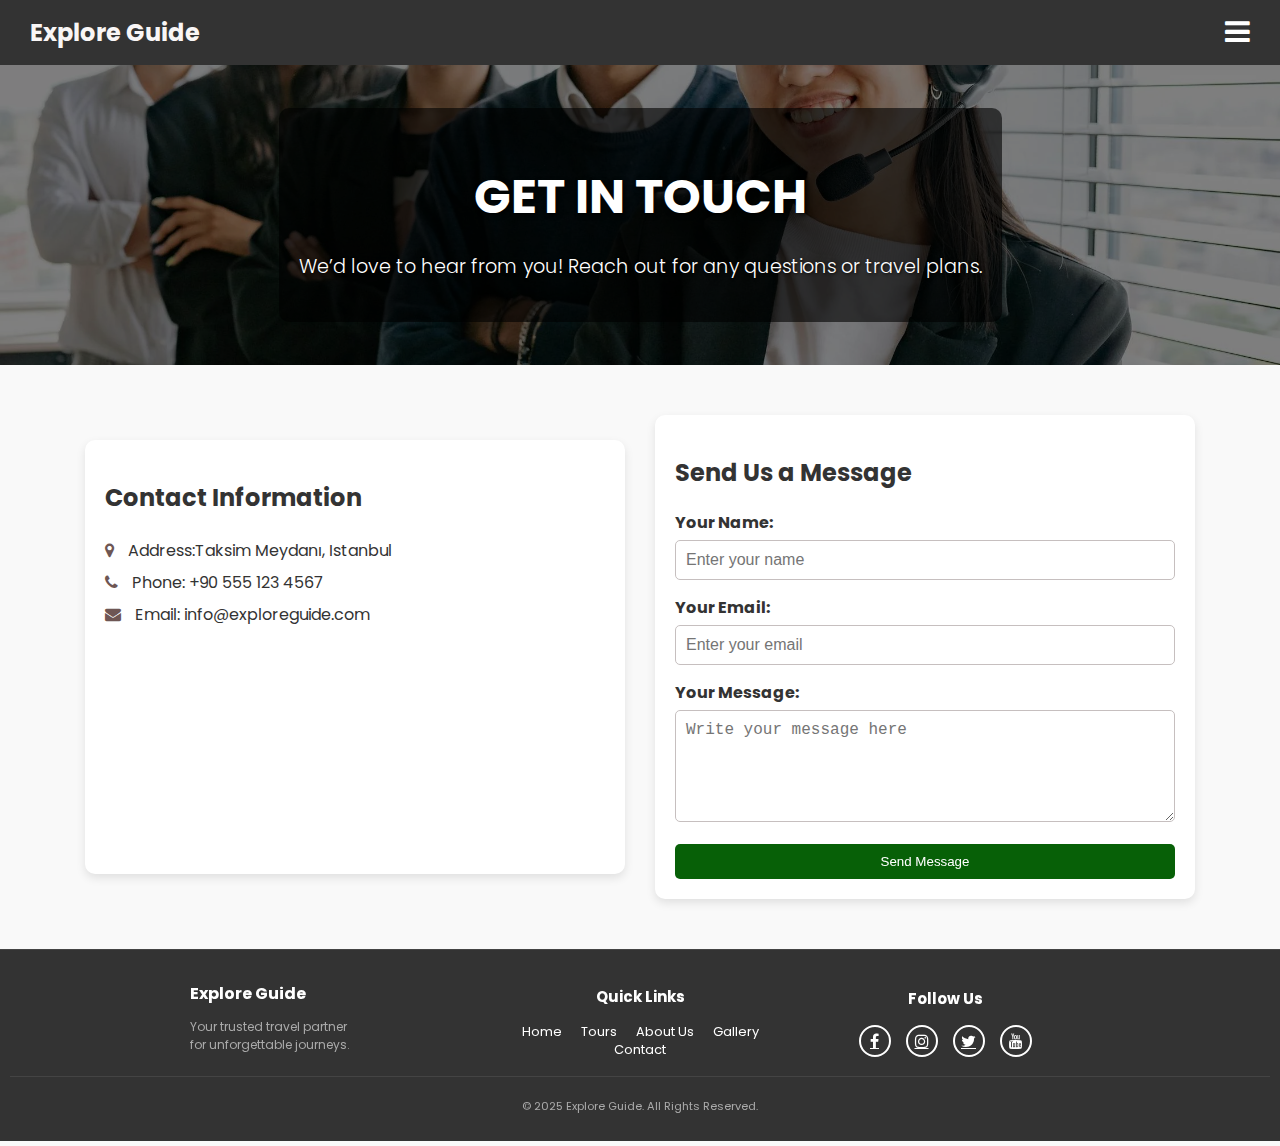
<file: contact.html>
<!DOCTYPE html>
<html lang="en">
<head>
    <meta charset="UTF-8">
    <meta name="viewport" content="width=device-width, initial-scale=1.0">
    <title>Explore Guide | Tours</title>
    <link rel="stylesheet" href="https://fonts.googleapis.com/css2?family=Poppins:wght@300;400;700&display=swap">
    <link rel="stylesheet" href="https://cdnjs.cloudflare.com/ajax/libs/font-awesome/4.7.0/css/font-awesome.min.css">
    <link rel="stylesheet" href="style.css">
</head>
<body>
<!-- Navigation Bar -->
<header class="navbar">
    <div class="brand-name">
        <a href="index.html">Explore Guide</a>
    </div>
    <i class="fa fa-bars hamburger-icon" onclick="toggleMenu()"></i>
    <ul class="menu">
        <li><a href="index.html">Home</a></li>
        <li><a href="tours.html">Tours</a></li>
        <li><a href="about.html">About</a></li>
        <li><a href="gallery.html">Gallery</a></li>
        <li><a href="contact.html" class="active">Contact</a></li>
    </ul>
    <div class="hamburger-menu" id="hamburgerMenu">
        <i class="fa fa-times close-icon" onclick="toggleMenu()"></i>
        <ul>
            <li><a href="index.html" >Home</a></li>
            <li><a href="tours.html">Tours</a></li>
            <li><a href="about.html">About</a></li>
            <li><a href="gallery.html">Gallery</a></li>
            <li><a href="contact.html"class="active">Contact</a></li>
        </ul>
        <div class="social-icons">
            <a href="https://facebook.com" target="_blank"><i class="fa fa-facebook"></i></a>
            <a href="https://twitter.com" target="_blank"><i class="fa fa-twitter"></i></a>
            <a href="https://instagram.com" target="_blank"><i class="fa fa-instagram"></i></a>
        </div>
    </div>
</header>

        <!-- Contact Section -->
        <section class="contact-header">
            <div class="contact-header-content">
                <div class="text-background">
                    <h1>Get in Touch</h1>
                    <p>We’d love to hear from you! Reach out for any questions or travel plans.</p>
                </div>
            </div>
        </section>        
            <div class="contact-container">
                <!-- Contact Info -->
                <div class="contact-info">
                    <h2>Contact Information</h2>
                    <ul>
                        <li><i class="fa fa-map-marker"></i> Address:Taksim Meydanı, Istanbul</li>
                        <li><i class="fa fa-phone"></i> Phone: +90 555 123 4567</li>
                        <li><i class="fa fa-envelope"></i> Email: info@exploreguide.com</li>
                    </ul>
                    <div class="map">
                        <iframe
                            src="https://www.google.com/maps/embed?pb=!1m18!1m12!1m3!1d12093.492542758682!2d28.978358016386285!3d41.00823796014917!2m3!1f0!2f0!3f0!3m2!1i1024!2i768!4f13.1!3m3!1m2!1s0x14cab9818f347993%3A0x8b8e6b7f1f32b70a!2sTaksim%20Meydan%C4%B1!5e0!3m2!1str!2str!4v1615799123958!5m2!1str!2str"
                            width="100%" height="200" style="border:0;" allowfullscreen="" loading="lazy">
                        </iframe>
                    </div>
                </div>

                <!-- Contact Form -->
                <div class="contact-form-container">
                    <h2>Send Us a Message</h2>
                    <form action="submit-form.php" method="POST">
                        <label for="name">Your Name:</label>
                        <input type="text" id="name" name="name" placeholder="Enter your name" required>
                        <label for="email">Your Email:</label>
                        <input type="email" id="email" name="email" placeholder="Enter your email" required>
                        <label for="message">Your Message:</label>
                        <textarea id="message" name="message" rows="5" placeholder="Write your message here" required></textarea>
                        <button type="submit" class="submit-btn">Send Message</button>
                    </form>
                </div>
            </div>
        </section>
    </div>

    <!-- Footer -->
    <footer>
        <div class="footer-container">
            <div class="footer-brand">
                <h3>Explore Guide</h3>
                <p>Your trusted travel partner <br> for unforgettable journeys.</p>
            </div>
    
            <div class="footer-links">
                <h3>Quick Links</h3>
                <ul>
                    <li><a href="index.html">Home</a></li>
                    <li><a href="tours.html">Tours</a></li>
                    <li><a href="about.html">About Us</a></li>
                    <li><a href="gallery.html">Gallery</a></li>
                    <li><a href="contact.html">Contact</a></li>
                </ul>
            </div>
    
            <div class="footer-social">
                <h3>Follow Us</h3>
                <div class="social-icons">
                    <a href="https://www.facebook.com/" target="_blank"><i class="fa fa-facebook"></i></a>
                    <a href="https://www.instagram.com/" target="_blank"><i class="fa fa-instagram"></i></a>
                    <a href="https://www.twitter.com/" target="_blank"><i class="fa fa-twitter"></i></a>
                    <a href="https://www.youtube.com/" target="_blank"><i class="fa fa-youtube"></i></a>
                </div>
            </div>
        </div>
        <div class="footer-bottom">
            <p>&copy; 2025 Explore Guide. All Rights Reserved.</p>
        </div>
    </footer>

      <!-- External JavaScript file -->
      <script src="script.js"></script>
</body>
</html>
</file>
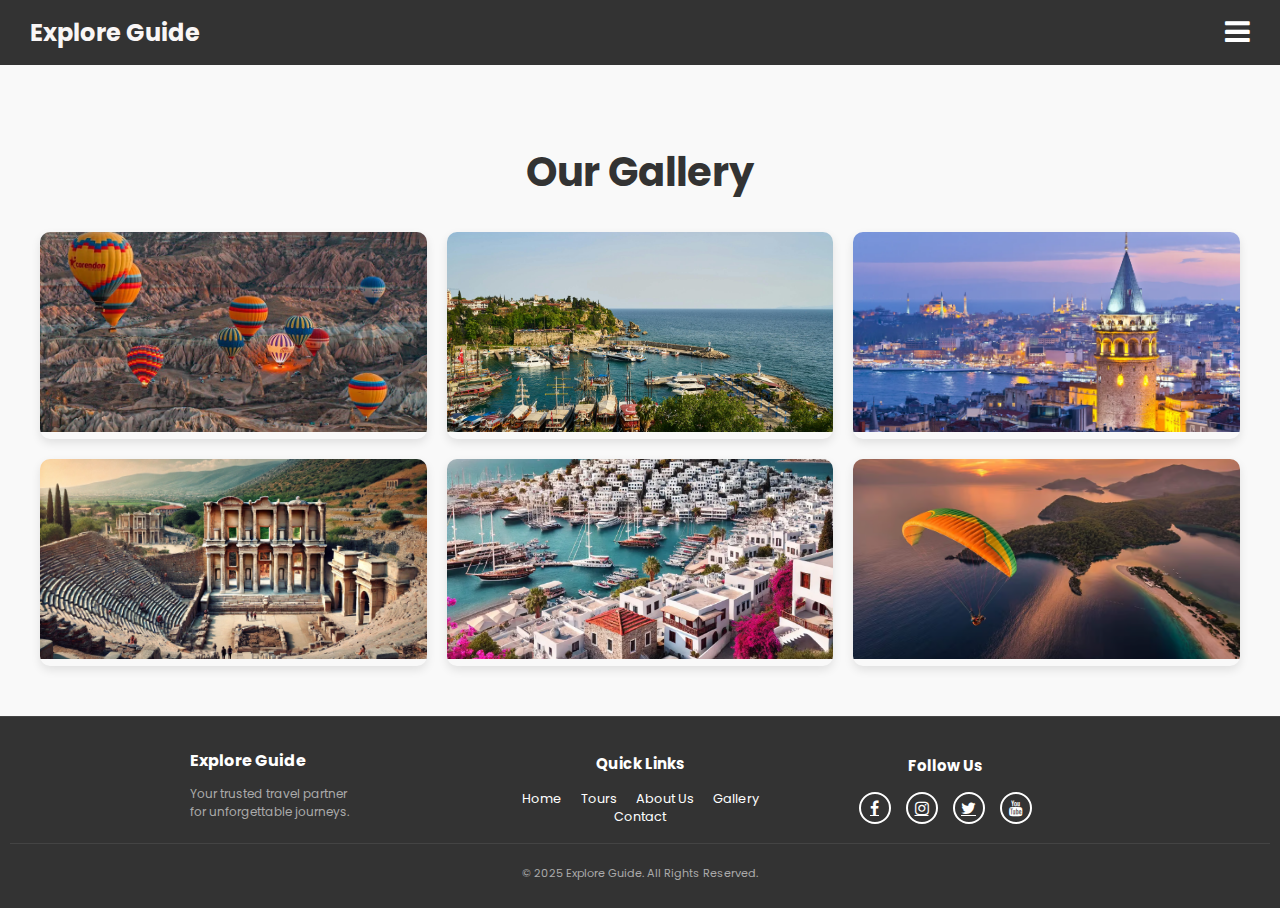
<file: gallery.html>
<!DOCTYPE html>
<html lang="en">
<head>
    <meta charset="UTF-8">
    <meta name="viewport" content="width=device-width, initial-scale=1.0">
    <title>Explore Guide | Gallery</title>
    <link rel="stylesheet" href="https://fonts.googleapis.com/css2?family=Poppins:wght@300;400;700&display=swap">
    <link rel="stylesheet" href="https://cdnjs.cloudflare.com/ajax/libs/font-awesome/4.7.0/css/font-awesome.min.css">
    <link rel="stylesheet" href="style.css">
</head>
<body>
<!-- Navigation Bar -->
<header class="navbar">
    <div class="brand-name">
        <a href="index.html">Explore Guide</a>
    </div>
    <i class="fa fa-bars hamburger-icon" onclick="toggleMenu()"></i>
    <ul class="menu">
        <li><a href="index.html" >Home</a></li>
        <li><a href="tours.html">Tours</a></li>
        <li><a href="about.html">About</a></li>
        <li><a href="gallery.html" class="active">Gallery</a></li>
        <li><a href="contact.html">Contact</a></li>
    </ul>
    <div class="hamburger-menu" id="hamburgerMenu">
        <i class="fa fa-times close-icon" onclick="toggleMenu()"></i>
        <ul>
            <li><a href="index.html">Home</a></li>
            <li><a href="tours.html">Tours</a></li>
            <li><a href="about.html">About</a></li>
            <li><a href="gallery.html"class="active">Gallery</a></li>
            <li><a href="contact.html">Contact</a></li>
        </ul>
        <div class="social-icons">
            <a href="https://facebook.com" target="_blank"><i class="fa fa-facebook"></i></a>
            <a href="https://twitter.com" target="_blank"><i class="fa fa-twitter"></i></a>
            <a href="https://instagram.com" target="_blank"><i class="fa fa-instagram"></i></a>
        </div>
    </div>
</header>

    <!-- Gallery Section -->
    <section class="gallery-section">
        <h1>Our Gallery</h1>
        <div class="gallery-grid">
            <div class="gallery-item">
                <img src="images/cappadocia.webp" alt="Cappadocia">
                <p>Cappadocia</p>
            </div>
            <div class="gallery-item">
                <img src="images/antalya.webp" alt="Antalya">
                <p>Antalya</p>
            </div>
            <div class="gallery-item">
                <img src="images/istanbul.webp" alt="Istanbul">
                <p>Istanbul</p>
            </div>
            <div class="gallery-item">
                <img src="images/ephesus.webp" alt="Ephesus">
                <p>Ephesus</p>
            </div>
            <div class="gallery-item">
                <img src="images/bodrum.webp" alt="Bodrum">
                <p>Bodrum</p>
            </div>
            <div class="gallery-item">
                <img src="images/fethiye.webp" alt="Fethiye">
                <p>Fethiye</p>
            </div>
        </div>
    </section>

    <!-- Footer -->
    <footer>
        <div class="footer-container">
            <div class="footer-brand">
                <h3>Explore Guide</h3>
                <p>Your trusted travel partner <br> for unforgettable journeys.</p>
            </div>
    
            <div class="footer-links">
                <h3>Quick Links</h3>
                <ul>
                    <li><a href="index.html">Home</a></li>
                    <li><a href="tours.html">Tours</a></li>
                    <li><a href="about.html">About Us</a></li>
                    <li><a href="gallery.html">Gallery</a></li>
                    <li><a href="contact.html">Contact</a></li>
                </ul>
            </div>
    
            <div class="footer-social">
                <h3>Follow Us</h3>
                <div class="social-icons">
                    <a href="https://www.facebook.com/" target="_blank"><i class="fa fa-facebook"></i></a>
                    <a href="https://www.instagram.com/" target="_blank"><i class="fa fa-instagram"></i></a>
                    <a href="https://www.twitter.com/" target="_blank"><i class="fa fa-twitter"></i></a>
                    <a href="https://www.youtube.com/" target="_blank"><i class="fa fa-youtube"></i></a>
                </div>
            </div>
        </div>
        <div class="footer-bottom">
            <p>&copy; 2025 Explore Guide. All Rights Reserved.</p>
        </div>
    </footer>
    
  <!-- External JavaScript file -->
  <script src="script.js"></script>
</body>
</html>
</file>
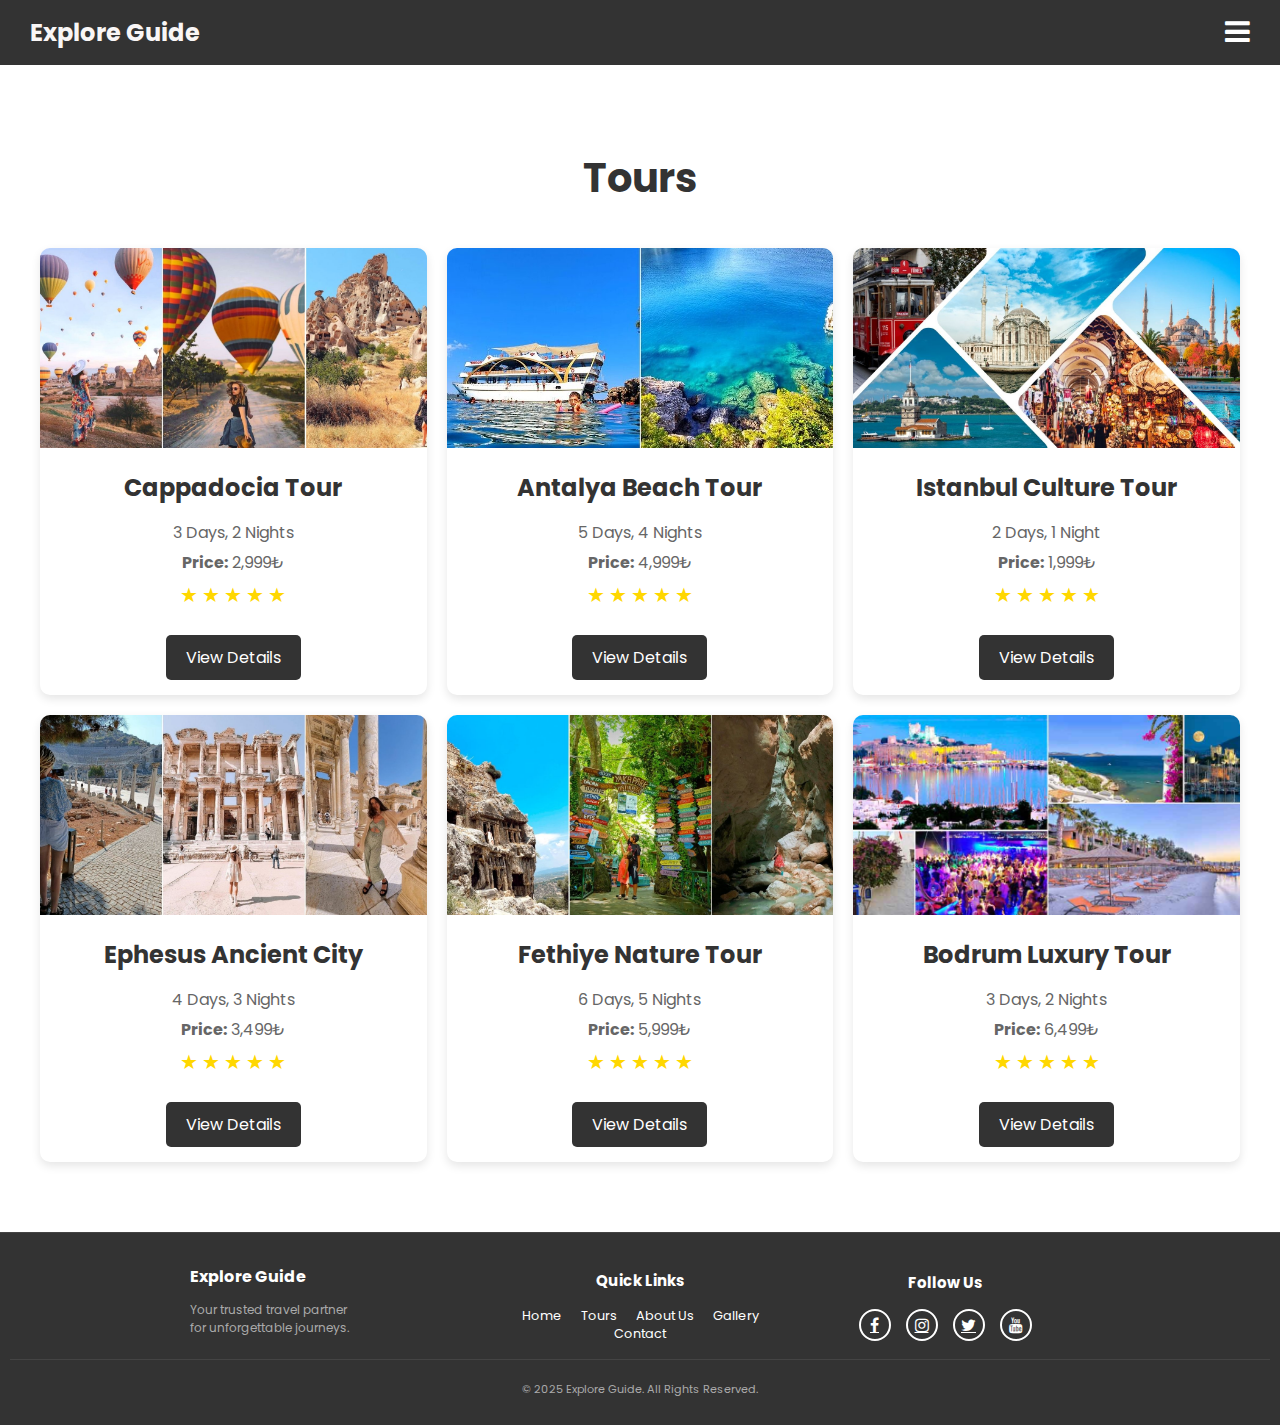
<file: tours.html>
<!DOCTYPE html>
<html lang="en">
<head>
    <meta charset="UTF-8">
    <meta name="viewport" content="width=device-width, initial-scale=1.0">
    <title>Explore Guide | Tours</title>
    <link rel="stylesheet" href="https://fonts.googleapis.com/css2?family=Poppins:wght@300;400;700&display=swap">
    <link rel="stylesheet" href="https://cdnjs.cloudflare.com/ajax/libs/font-awesome/4.7.0/css/font-awesome.min.css">
    <link rel="stylesheet" href="style.css">
</head>
<body>
<!-- Navigation Bar -->
<header class="navbar">
    <div class="brand-name">
        <a href="index.html">Explore Guide</a>
    </div>
    <i class="fa fa-bars hamburger-icon" onclick="toggleMenu()"></i>
    <ul class="menu">
        <li><a href="index.html">Home</a></li>
        <li><a href="tours.html"class="active">Tours</a></li>
        <li><a href="about.html">About</a></li>
        <li><a href="gallery.html">Gallery</a></li>
        <li><a href="contact.html">Contact</a></li>
    </ul>
    <div class="hamburger-menu" id="hamburgerMenu">
        <i class="fa fa-times close-icon" onclick="toggleMenu()"></i>
        <ul>
            <li><a href="index.html">Home</a></li>
            <li><a href="tours.html"class="active">Tours</a></li>
            <li><a href="about.html">About</a></li>
            <li><a href="gallery.html">Gallery</a></li>
            <li><a href="contact.html">Contact</a></li>
        </ul>
        <div class="social-icons">
            <a href="https://facebook.com" target="_blank"><i class="fa fa-facebook"></i></a>
            <a href="https://twitter.com" target="_blank"><i class="fa fa-twitter"></i></a>
            <a href="https://instagram.com" target="_blank"><i class="fa fa-instagram"></i></a>
        </div>
    </div>
</header>

    <!-- Tours Section -->
    <section class="tours">
        <h2>Tours</h2>
        <div class="tour-cards">
            <div class="tour-card">
                <img src="images/cappadocia.jpg" alt="Cappadocia">
                <h3>Cappadocia Tour</h3>
                <p>3 Days, 2 Nights</p>
                <p><strong>Price:</strong> 2,999₺</p>
                <div class="product-rating">
                    <span class="star">&#9733;</span>
                    <span class="star">&#9733;</span>
                    <span class="star">&#9733;</span>
                    <span class="star">&#9733;</span>
                    <span class="star">&#9733;</span>
                </div>
                <a href="#" class="details-btn">View Details</a>
            </div>
            <div class="tour-card">
                <img src="images/antalya.jpg" alt="Antalya">
                <h3>Antalya Beach Tour</h3>
                <p>5 Days, 4 Nights</p>
                <p><strong>Price:</strong> 4,999₺</p>
                <div class="product-rating">
                    <span class="star">&#9733;</span>
                    <span class="star">&#9733;</span>
                    <span class="star">&#9733;</span>
                    <span class="star">&#9733;</span>
                    <span class="star">&#9733;</span>
                </div>
                <a href="#" class="details-btn">View Details</a>
            </div>
            <div class="tour-card">
                <img src="images/istanbul.jpg" alt="Istanbul">
                <h3>Istanbul Culture Tour</h3>
                <p>2 Days, 1 Night</p>
                <p><strong>Price:</strong> 1,999₺</p>
                <div class="product-rating">
                    <span class="star">&#9733;</span>
                    <span class="star">&#9733;</span>
                    <span class="star">&#9733;</span>
                    <span class="star">&#9733;</span>
                    <span class="star">&#9733;</span>
                </div>
                <a href="#" class="details-btn">View Details</a>
            </div>
            <!-- New Cards -->
            <div class="tour-card">
                <img src="images/ephesus.jpg" alt="Ephesus">
                <h3>Ephesus Ancient City</h3>
                <p>4 Days, 3 Nights</p>
                <p><strong>Price:</strong> 3,499₺</p>
                <div class="product-rating">
                    <span class="star">&#9733;</span>
                    <span class="star">&#9733;</span>
                    <span class="star">&#9733;</span>
                    <span class="star">&#9733;</span>
                    <span class="star">&#9733;</span>
                </div>
                <a href="#" class="details-btn">View Details</a>
            </div>
            <div class="tour-card">
                <img src="images/fethiye.jpg" alt="Fethiye">
                <h3>Fethiye Nature Tour</h3>
                <p>6 Days, 5 Nights</p>
                <p><strong>Price:</strong> 5,999₺</p>
                <div class="product-rating">
                    <span class="star">&#9733;</span>
                    <span class="star">&#9733;</span>
                    <span class="star">&#9733;</span>
                    <span class="star">&#9733;</span>
                    <span class="star">&#9733;</span>
                </div>
                <a href="#" class="details-btn">View Details</a>
            </div>
            <div class="tour-card">
                <img src="images/bodrum.jpg" alt="Bodrum">
                <h3>Bodrum Luxury Tour</h3>
                <p>3 Days, 2 Nights</p>
                <p><strong>Price:</strong> 6,499₺</p>
                <div class="product-rating">
                    <span class="star">&#9733;</span>
                    <span class="star">&#9733;</span>
                    <span class="star">&#9733;</span>
                    <span class="star">&#9733;</span>
                    <span class="star">&#9733;</span>
                </div>
                <a href="#" class="details-btn">View Details</a>
            </div>
        </div>
    </section>

    <!-- Footer -->
    <footer>
        <div class="footer-container">
            <div class="footer-brand">
                <h3>Explore Guide</h3>
                <p>Your trusted travel partner <br> for unforgettable journeys.</p>
            </div>
    
            <div class="footer-links">
                <h3>Quick Links</h3>
                <ul>
                    <li><a href="index.html">Home</a></li>
                    <li><a href="tours.html">Tours</a></li>
                    <li><a href="about.html">About Us</a></li>
                    <li><a href="gallery.html">Gallery</a></li>
                    <li><a href="contact.html">Contact</a></li>
                </ul>
            </div>
    
            <div class="footer-social">
                <h3>Follow Us</h3>
                <div class="social-icons">
                    <a href="https://www.facebook.com/" target="_blank"><i class="fa fa-facebook"></i></a>
                    <a href="https://www.instagram.com/" target="_blank"><i class="fa fa-instagram"></i></a>
                    <a href="https://www.twitter.com/" target="_blank"><i class="fa fa-twitter"></i></a>
                    <a href="https://www.youtube.com/" target="_blank"><i class="fa fa-youtube"></i></a>
                </div>
            </div>
        </div>
        <div class="footer-bottom">
            <p>&copy; 2025 Explore Guide. All Rights Reserved.</p>
        </div>
    </footer>

    <!-- External JavaScript file -->
    <script src="script.js"></script>
    </script>
</body>
</html>
</file>
<file: style.css>
/* General Settings */
body, html {
    margin: 0;
    padding: 0;
    font-family: 'Poppins', sans-serif;
    color: #333;
    background: #f9f9f9;
}

/* Navbar */
.navbar {
    display: flex;
    justify-content: space-between;
    align-items: center;
    padding: 15px 30px;
    background: #333;
    color: white;
    position: sticky;
    top: 0;
    z-index: 1000;
}

.brand-name a {
    text-decoration: none;
    color: #f9f6f6;
    font-size: 1.5rem;
    font-weight: bold;
}

.menu {
    display: flex;
    list-style: none;
    gap: 20px;
}

.menu li a {
    text-decoration: none;
    color: white;
    font-size: 1.2rem;
    transition: color 0.3s ease;
}

.menu li a.active {
    color: #b28b87; 
    font-weight: bold;
    text-decoration: underline; 
}

.menu li a:hover {
    color: #b28b87;
    text-decoration: none; 
}

.hamburger-icon {
    display: none;
    font-size: 1.8rem;
    color: white;
    cursor: pointer;
}

/* Hamburger Menu */
.hamburger-menu {
    display: none;
    flex-direction: column;
    justify-content: center;
    align-items: center;
    position: fixed;
    top: 0;
    left: 0;
    width: 100%;
    height: 100vh;
    background: rgba(0, 0, 0, 0.9);
    z-index: 9999;
    transition: transform 0.3s ease;
    transform: translateY(-100%);
}

.hamburger-menu.active {
    transform: translateY(0%);
}
.hamburger-menu .close-icon {
    position: absolute;
    top: 20px;
    right: 20px;
    font-size: 2rem;
    color: white;
    cursor: pointer;
    z-index: 10000;
}
.hamburger-menu ul {
    list-style: none;
    padding: 0;
    margin: 0;
    text-align: center;
}

.hamburger-menu ul li {
    margin: 10px 0;
}
.hamburger-menu ul li a {
    text-decoration: none;
    color: white;
    font-size: 1rem;
    transition: color 0.3s ease, transform 0.3s ease; 
}

.hamburger-menu ul li a:hover {
    color: #b28b87; 
    transform: translateY(-5px); 
}


.hamburger-menu .social-icons {
    display: flex;
    gap: 20px;
    margin-top: 20px;
}

.hamburger-menu .social-icons a {
    color: white;
    font-size: 0.8rem;
    transition: transform 0.3s ease, color 0.3s ease; 
}

.hamburger-menu .social-icons a:hover {
    color: #b28b87; 
    transform: scale(1.2); 
}

.hamburger-menu li a.active {
    color: #b28b87; 
    font-weight: bold;
    text-decoration: underline; 
}

.hamburger-menu li a:hover {
    color: #b28b87; 
    text-decoration: none;
}

/* Responsive Design */
@media (max-width: 1280px) {
    .menu {
        display: none;
    }

    .hamburger-icon {
        display: block;
    }

    .hamburger-menu {
        display: flex;
    }
}


/* Hero Section */
.hero {
    position: relative;
    height: 100vh;
    display: flex;
    align-items: center;
    justify-content: center;
    text-align: center;
    color: white;
    overflow: hidden;
}
    .hero video {
        position: absolute;
        top: 0;
        left: 0;
        width: 100%;
        height: 100%;
        object-fit: cover;
        z-index: 1;
        opacity: 1;
        display: block; 
    }
.hero-overlay {
    position: relative;
    z-index: 1;
    text-align: center;
    color: #fff;
}
.hero-overlay h1 {
    font-size: 5rem;
    margin-bottom: 30px;
}

.hero-overlay p {
    margin-bottom: 30px;
}

.hero-overlay .btn {
    background: #b28b87;
    color: white;
    padding: 10px 20px;
    border-radius: 5px;
    text-decoration: none;
    font-size: 1rem;
    transition: background 0.3s;
}

.hero-overlay .btn:hover {
    background: #876a67;
}

/* Tours Section */
.tours {
    text-align: center;
    padding: 50px 20px;
    background-color: white;
}

.tours h2 {
    font-size: 2.5rem;
    margin-bottom: 20px;
}

.tour-cards {
    display: grid;
    grid-template-columns: repeat(3, 1fr); 
    gap: 20px; 
    padding: 20px;
}

.tour-card {
    background: #fff;
    border-radius: 10px;
    box-shadow: 0 4px 10px rgba(0, 0, 0, 0.1);
    overflow: hidden;
    transition: transform 0.3s;
}

.tour-card:hover {
    transform: translateY(-10px);
}

.tour-card img {
    width: 100%;
    height: 200px;
    object-fit: cover;
}

.tour-card h3 {
    margin: 15px 0;
    font-size: 1.5rem;
    color: #333;
}

.tour-card p {
    margin: 5px 0;
    font-size: 1rem;
    color: #666;
}

.details-btn {
    display: inline-block;
    margin: 15px;
    padding: 10px 20px;
    background-color: #333;
    color: white;
    border-radius: 5px;
    text-decoration: none;
    transition: 0.3s;
}

.details-btn:hover {
    background-color: #555;
}
/* Responsive: */
@media (max-width: 768px) {
    .menu {
        display: none;
        flex-direction: column;
        background: rgba(0, 0, 0, 0.9);
        position: absolute;
        top: 60px;
        right: 0;
        width: 100%;
        text-align: center;
    }

    .menu.show {
        display: flex;
    }

    .hero h1 {
        font-size: 2rem;
    }

    .hero .btn {
        font-size: 0.9rem;
        padding: 8px 16px;
    }

    .tour-cards {
        grid-template-columns: 1fr;
        gap: 20px;
    }

    .tour-card img {
        height: 150px;
    }
}

@media (max-width: 480px) {
    .brand-name a {
        font-size: 20px;
    }

    .menu li a {
        font-size: 14px;
    }

    .hero h1 {
        font-size: 1.6rem;
    }

    .hero .btn {
        font-size: 0.8rem;
        padding: 6px 12px;
    }

    .tour-card h3 {
        font-size: 1.2rem;
    }

    .tour-card p {
        font-size: 0.9rem;
    }

    .details-btn {
        font-size: 0.9rem;
        padding: 8px 16px;
    }
}

.product-rating {
    display: flex;
    justify-content: center;
    margin-top: 5px;
    margin-bottom: 10px;
}

.product-rating .star {
    font-size: 20px; 
    color: #FFD700; 
    margin: 0 2px; 
}
.product-rating .star.inactive {
    color: #CCC; 
}

/* Gallery Section */
.gallery-section {
    padding: 50px 20px;
    background: #f9f9f9;
    text-align: center;
}

.gallery-section h1 {
    font-size: 2.5rem;
    color: #333;
    margin-bottom: 30px;
}

.gallery-grid {
    display: grid;
    grid-template-columns: repeat(3, 1fr); 
    gap: 20px;
    padding: 0 20px;
}

.gallery-item {
    position: relative;
    overflow: hidden;
    border-radius: 10px;
    box-shadow: 0 4px 10px rgba(0, 0, 0, 0.1);
}

.gallery-item img {
    width: 100%;
    height: 200px;
    object-fit: cover;
    transition: transform 0.3s, opacity 0.3s;
}

.gallery-item p {
    position: absolute;
    bottom: 0;
    left: 0;
    right: 0;
    background: rgba(0, 0, 0, 0.6);
    color: white;
    margin: 0;
    padding: 10px;
    font-size: 1rem;
    text-align: center;
    opacity: 0;
    transition: opacity 0.3s;
}

.gallery-item:hover img {
    transform: scale(1.1);
    opacity: 0.8;
}

.gallery-item:hover p {
    opacity: 1;
}

@media (max-width: 768px) {
    .gallery-grid {
        grid-template-columns: repeat(2, 1fr); 
    }
}

@media (max-width: 480px) {
    .gallery-grid {
        grid-template-columns: 1fr; 
    }
}

/* About Section */
.about-section {
    padding: 50px 20px;
    background: #f9f9f9;
    text-align: center;
}

.about-container {
    display: flex;
    flex-wrap: wrap;
    align-items: center;
    justify-content: center;
    max-width: 1200px;
    margin: 0 auto;
    gap: 30px;
}

.about-video {
    flex: 1 1 40%;
    min-width: 300px;
    position: relative;
    overflow: hidden;
    border-radius: 10px;
    box-shadow: 0 4px 10px rgba(0, 0, 0, 0.1);
}

.about-video video {
    width: 100%;
    height: auto;
    border-radius: 10px;
    object-fit: cover;
}

.about-content {
    flex: 1 1 50%;
    min-width: 300px;
    text-align: center;
}

.about-content h1,
.about-content p {
    text-align: center; 
}

.about-content ul {
    list-style: none;
    padding: 0;
    margin: 0 auto 20px auto; 
    text-align: center; 
}

.about-content ul li {
    margin-bottom: 10px;
    font-size: 1.1rem;
    display: flex;
    justify-content: center; 
    align-items: center;
    gap: 10px;
}

.about-content ul li::before {
    content: "•";
    color: #b28b87;
    font-size: 1.5rem;
    margin-right: 5px;
}

.about-content .btn {
    display: inline-block;
    background: #a88884;
    color: white;
    padding: 12px 25px;
    border-radius: 5px;
    text-decoration: none;
    font-size: 1.2rem;
    transition: background 0.3s;
    margin: 0 auto; 
}

.about-content .btn:hover {
    background: #b28b87;
}


@media (max-width: 768px) {
    .about-container {
        flex-direction: column;
    }

    .about-video,
    .about-content {
        flex: 1 1 100%;
        text-align: center;
    }

    .about-content h1 {
        font-size: 1.8rem;
    }

    .about-content p {
        font-size: 1rem;
    }

    .about-content ul {
        text-align: center;
    }
}

@media (max-width: 480px) {
    .about-content h1 {
        font-size: 1.5rem;
    }

    .about-content p {
        font-size: 0.9rem;
    }

    .about-content ul li {
        font-size: 0.9rem;
    }

    .about-content .btn {
        font-size: 1rem;
        padding: 10px 20px;
    }
}
/* Contact Header */
.contact-header {
    position: relative;
    height: 300px;
    display: flex;
    align-items: center;
    justify-content: center;
    text-align: center;
    color: white;
    overflow: hidden;
    background: url('images/contact-bg.webp') center center / cover no-repeat;
}

.contact-header::before {
    content: "";
    position: absolute;
    top: 0;
    left: 0;
    width: 100%;
    height: 100%;
    background: rgba(0, 0, 0, 0.5);
    z-index: 1;
}

.contact-header-content {
    position: relative;
    z-index: 2;
}

.contact-header h1 {
    font-size: 3rem;
    margin-bottom: 10px;
    font-family: 'Poppins', sans-serif;
    text-transform: uppercase;
    text-shadow: 2px 2px 5px rgba(0, 0, 0, 0.8);
}

.contact-header p {
    font-size: 1.2rem;
    font-weight: 300;
    line-height: 1.6;
    text-shadow: 1px 1px 3px rgba(0, 0, 0, 0.8);
}

.text-background {
    background: rgba(0, 0, 0, 0.6);
    padding: 20px;
    border-radius: 10px;
    display: inline-block;
}

/* Contact Container */
.contact-container {
    display: flex;
    flex-wrap: wrap;
    justify-content: center; 
    align-items: center; 
    gap: 30px;
    max-width: 1200px;
    margin: 30px auto;
    padding: 20px; 
    box-sizing: border-box;
}

.contact-info, .contact-form-container {
    flex: 1 1 45%;
    background: white;
    padding: 20px;
    border-radius: 10px;
    box-shadow: 0 4px 10px rgba(0, 0, 0, 0.1);
    max-width: 500px; 
}

.contact-info ul {
    list-style: none;
    padding: 0;
    line-height: 2;
}

.contact-info li i {
    color: #6e5654;
    margin-right: 10px;
}

/* Contact Form */
.contact-form-container label {
    display: block;
    margin-bottom: 5px;
    font-weight: bold;
}

.contact-form-container input, .contact-form-container textarea {
    width: 100%;
    padding: 10px;
    margin-bottom: 15px;
    border: 1px solid #c6bfbf;
    border-radius: 5px;
    font-size: 1rem;
    box-sizing: border-box;
}

.contact-form-container button {
    width: 100%;
    padding: 10px;
    background: #076007;
    color: white;
    border: none;
    border-radius: 5px;
    cursor: pointer;
    transition: background 0.3s;
}

.contact-form-container button:hover {
    background:#128e35;
}

/* Responsive */
@media (max-width: 768px) {
    .contact-container {
        flex-direction: column; 
        padding: 10px;
    }

    .contact-info, .contact-form-container {
        flex: 1 1 100%;
        max-width: 100%; 
        margin: 0;
    }
}

@media (max-width: 480px) {
    .contact-header p {
        display: none;
    }

    .contact-header h1 {
        font-size: 1.8rem;
    }

    .contact-container {
        padding: 10px;
    }
}

/* Footer */
footer {
    background-color: #333;
    color: white;
    padding: 15px 10px; /* Padding'i küçültüyoruz */
    font-size: 0.8rem; /* Yazı boyutunu küçültüyoruz */
    text-align: center;
    border-top: 1px solid #444;
}

.footer-container {
    display: flex;
    flex-wrap: wrap;
    justify-content: space-between;
    align-items: center;
    max-width: 900px; /* Maksimum genişliği küçültüyoruz */
    margin: 0 auto;
    gap: 15px;
}

.footer-brand {
    flex: 1 1 30%;
    text-align: left;
}

.footer-brand h3 {
    font-size: 1rem; /* Başlık boyutunu küçültüyoruz */
    margin-bottom: 5px;
    color: #ffffff;
}

.footer-brand p {
    font-size: 0.75rem; /* Paragraf yazısını küçültüyoruz */
    color: #aaa;
}

.footer-links {
    flex: 1 1 30%;
    text-align: center;
}

.footer-links ul {
    list-style: none;
    padding: 0;
    margin: 0;
}

.footer-links ul li {
    display: inline-block;
    margin: 0 8px; /* Boşlukları küçültüyoruz */
}

.footer-links ul li a {
    color: white;
    text-decoration: none;
    font-size: 0.8rem; /* Yazı boyutunu küçültüyoruz */
    transition: color 0.3s ease;
}

.footer-links ul li a:hover {
    color: #b28b87;
    text-decoration: underline;
}

.footer-social {
    flex: 1 1 30%;
    text-align: center;
}

.social-icons {
    display: flex;
    justify-content: center;
    gap: 15px;
}

.social-icons a {
    font-size: 1rem; /* Sosyal medya ikonlarını küçültüyoruz */
    color: white;
    width: 28px; /* İkon boyutlarını küçültüyoruz */
    height: 28px;
    border: 2px solid white;
    border-radius: 50%;
    display: flex;
    align-items: center;
    justify-content: center;
    transition: all 0.3s ease;
}

.social-icons a:hover {
    background-color: #b28b87;
    color: white;
    transform: scale(1.05); /* Küçük animasyon ekliyoruz */
}

.footer-bottom {
    margin-top: 10px;
    padding-top: 10px;
    border-top: 1px solid #444;
    color: #aaa;
    font-size: 0.7rem; /* Küçük yazı boyutu */
}

/* Responsive Design */
@media (max-width: 768px) {
    .footer-container {
        flex-direction: column;
        align-items: center;
        gap: 15px;
    }

    .footer-brand {
        text-align: center;
    }

    .footer-links ul li {
        display: block;
        margin-bottom: 6px;
    }

    .social-icons {
        justify-content: center;
        gap: 10px;
    }

    .social-icons a {
        font-size: 0.9rem;
        width: 25px; /* İkon boyutlarını daha da küçültüyoruz */
        height: 25px;
    }
}

@media (max-width: 480px) {
    .footer-brand h3 {
        font-size: 1rem;
    }

    .footer-brand p {
        font-size: 0.8rem;
    }

    .footer-links ul li a {
        font-size: 0.75rem; /* Küçük yazı boyutu */
    }

    .social-icons a {
        font-size: 0.8rem;
        width: 22px; /* Daha küçük ikon boyutları */
        height: 22px;
    }
}
</file>
